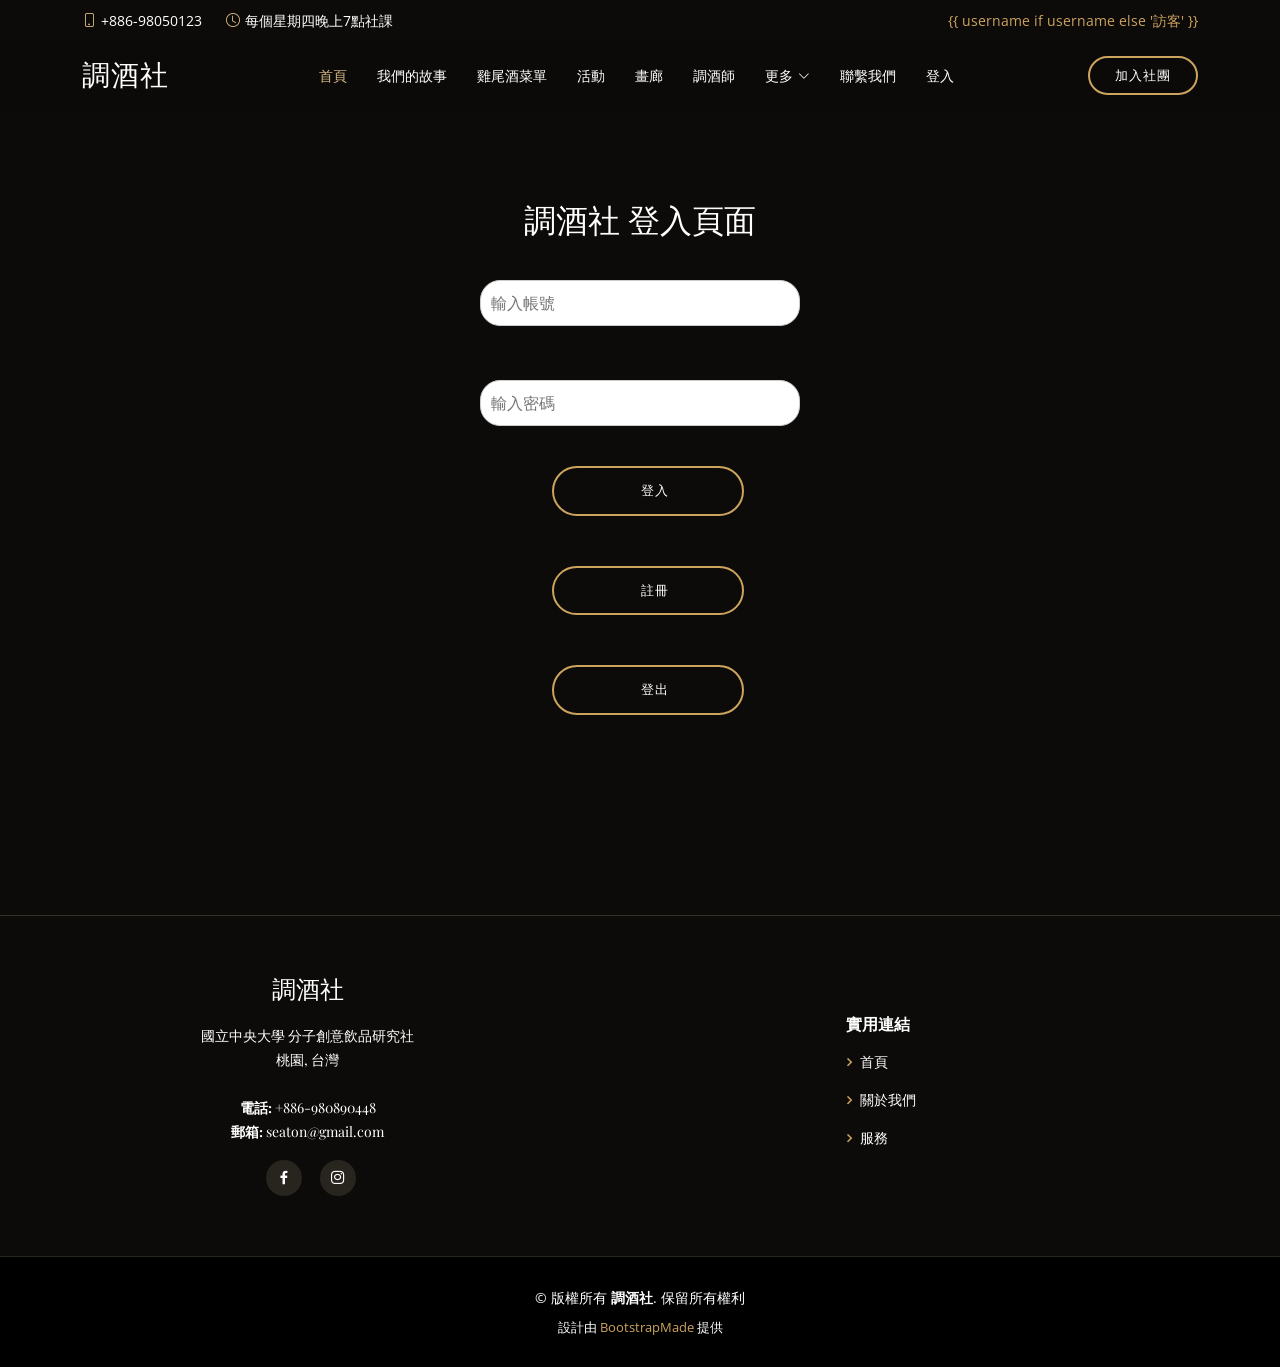
<file: templates/login.html>
<!DOCTYPE html>
<html lang="en">

<head>
  <meta charset="utf-8">
  <meta content="width=device-width, initial-scale=1.0" name="viewport">

  <title>登入 - 國立中央大學調酒社官方網站 Single Blog</title>
  <meta content="" name="description">
  <meta content="" name="keywords">

  <!-- Favicons -->
  <link href="/static/assets/img/favicon.png" rel="icon">
  <link href="/static/assets/img/apple-touch-icon.png" rel="apple-touch-icon">

  <!-- Google Fonts -->
  <link href="https://fonts.googleapis.com/css?family=Open+Sans:300,300i,400,400i,600,600i,700,700i|Playfair+Display:ital,wght@0,400;0,500;0,600;0,700;1,400;1,500;1,600;1,700|Poppins:300,300i,400,400i,500,500i,600,600i,700,700i" rel="stylesheet">

  <!-- Vendor CSS Files -->
  <link href="/static/assets/vendor/animate.css/animate.min.css" rel="stylesheet">
  <link href="/static/assets/vendor/aos/aos.css" rel="stylesheet">
  <link href="/static/assets/vendor/bootstrap/css/bootstrap.min.css" rel="stylesheet">
  <link href="/static/assets/vendor/bootstrap-icons/bootstrap-icons.css" rel="stylesheet">
  <link href="/static/assets/vendor/boxicons/css/boxicons.min.css" rel="stylesheet">
  <link href="/static/assets/vendor/glightbox/css/glightbox.min.css" rel="stylesheet">
  <link href="/static/assets/vendor/swiper/swiper-bundle.min.css" rel="stylesheet">

  <!-- Template Main CSS File -->
  <link href="/static/assets/css/style.css" rel="stylesheet">
  
  <style>
    body {
      display: flex;
      flex-direction: column;
      height: 100vh;
      justify-content: space-between; /* Ensures footer stays at the bottom */
    }

    .login-container {
      display: flex;
      flex-direction: column;
      align-items: center;
      margin-top: 150px; /* Adjusts the space above the login area */
    }

    input[type="text"], input[type="password"] {
      width: 20%; /* Half the original width */
      padding: 12px 20px;
      margin: 8px 0;
      display: block; /* Center the input */
      border: 1px solid #ccc;
      border-radius: 24px; /* Oval-shaped inputs */
      box-sizing: border-box;
    }

    button {
      width: 10%; /* Match the adjusted input width */
      background-color: #4CAF50;
      color: white;
      padding: 8px 10px;
      margin: 10px;
      border: none;
      border-radius: 12px;
      cursor: pointer;
    }

    button:hover {
      opacity: 0.8;
    }
  </style>

  <script>
    window.onload = function() {
        // 检查 URL 参数中是否包含 'error=true'
        const urlParams = new URLSearchParams(window.location.search);
        if (urlParams.get('error') === 'true') {
            alert('用戶名或密碼輸入錯誤，請重新輸入。');
        }
    }
    </script>
    
  <!-- =======================================================
  * Template Name: Restaurantly
  * Template URL: https://bootstrapmade.com/restaurantly-restaurant-template/
  * Updated: Mar 17 2024 with Bootstrap v5.3.3
  * Author: BootstrapMade.com
  * License: https://bootstrapmade.com/license/
  ======================================================== -->
</head>

<body>

  <!-- ======= Top Bar ======= -->
  <div id="topbar" class="d-flex align-items-center fixed-top">
    <div class="container d-flex justify-content-center justify-content-md-between">
      <div class="contact-info d-flex align-items-center">
        <i class="bi bi-phone d-flex align-items-center"><span>+886-98050123</span></i>
        <i class="bi bi-clock d-flex align-items-center ms-4"><span> 每個星期四晚上7點社課</span></i>
      </div>
      <div class="languages d-none d-md-flex align-items-center">
        <ul>
            <li>{{ username if username else '訪客' }}</li>
        </ul>
      </div>
    </div>
  </div>

  <!-- ======= Header ======= -->
  <header id="header" class="fixed-top d-flex align-items-center">
    <div class="container-fluid container-xl d-flex align-items-center justify-content-lg-between">
      <h1 class="logo me-auto me-lg-0"><a href="/">調酒社</a></h1>
      <!-- 如果您更喜歡使用圖像標誌，取消下面的註釋 -->
      <!-- <a href="index.html" class="logo me-auto me-lg-0"><img src="assets/img/cocktail-logo.png" alt="" class="img-fluid"></a>-->

      <nav id="navbar" class="navbar order-last order-lg-0">
        <ul>
          <li><a class="nav-link scrollto active" href="/#hero">首頁</a></li>
          <li><a class="nav-link scrollto" href="/#about">我們的故事</a></li>
          <li><a class="nav-link scrollto" href="/#menu">雞尾酒菜單</a></li>
          <li><a class="nav-link scrollto" href="/#events">活動</a></li>
          <li><a class="nav-link scrollto" href="/#gallery">畫廊</a></li>
          <li><a class="nav-link scrollto" href="/#chefs">調酒師</a></li>
          <li class="dropdown"><a href="#"><span>更多</span> <i class="bi bi-chevron-down"></i></a>
            <ul>
              <li><a href="/inner-page">Blog</a></li>
            </ul>
          </li>
          <li><a class="nav-link scrollto" href="/#contact">聯繫我們</a></li>
          <li><a class="nav-link scrollto" href="login">登入</a></li>
        </ul>
        <i class="bi bi-list mobile-nav-toggle"></i>
      </nav><!-- .navbar -->
      <a href="https://forms.gle/TzNgkzVcBvpqByXP9" class="book-a-table-btn scrollto">加入社團</a>
    </div>
  </header><!-- End Header -->

  <main id="main">

    <!-- ======= Blog Section ======= -->

    <!-- 登入畫面 -->
    <div class="login-container" style="padding-top: 50px; padding-bottom: 150px; text-align: center; display: flex; flex-direction: column; align-items: center;">
        <h2>調酒社 登入頁面</h2>
        <form action="/login" method="post" style="width: 50%; display: flex; flex-direction: column; align-items: center;">
            <div class="form-group" style="width: 50%; margin-bottom: 10px;">
                <label for="username"></label>
                <input type="text" id="username" name="username" placeholder="輸入帳號" required style="width: 100%; padding: 10px; margin: 10px 0; border-radius: 20px; border: 1px solid #ccc;">
            </div>
            <div class="form-group" style="width: 50%; margin-bottom: 10px;">
                <label for="password"></label>
                <input type="password" id="password" name="password" placeholder="輸入密碼" required style="width: 100%; padding: 10px; margin: 10px 0; border-radius: 20px; border: 1px solid #ccc;">
            </div>
            <div class="book-a-table-btn scrollto" style="width: 30%; display: flex; justify-content: center; margin-bottom: 50px; margin-top: 20px;">
                <button type="submit" class="book-a-table-btn scrollto" style="border: none; background: none; text-align: center; width: 100%; font-size: 100%; padding: 5px 10px;">登入</button>
            </div>
            <div class="book-a-table-btn scrollto" style="width: 30%; display: flex; justify-content: center;">
                <button type="button" onclick="location.href='/register';" class="book-a-table-btn scrollto" style="border: none; background: none; text-align: center; width: 100%; font-size: 100%; padding: 5px 10px;">註冊</button>
            </div>
            <div class="book-a-table-btn scrollto" style="width: 30%; display: flex; justify-content: center; margin-bottom: 50px; margin-top: 50px;">
              <a href="/logout" class="book-a-table-btn scrollto" style="border: none; background: none; text-align: center; display: block; width: 100%; font-size: 100%; padding: 5px 10px; cursor: pointer;">登出</a>
            </div>
        </form>
    </div>
    
  
  </main><!-- End #main -->

  <style>
    /* Add the CSS modifications here or link to an external stylesheet */
    .footer-info, .footer-links ul {
      text-align: center;
    }

    .footer-info, .footer-links {
      display: flex;
      flex-direction: column;
      justify-content: center;
      align-items: center;
    }

    .footer-links ul {
      list-style: none;
      padding: 0;
    }

    .footer-links ul li {
      padding: 5px 0;
    }

    .social-links a {
      margin: 0 10px;
    }
  </style>
    <!-- ======= Footer ======= -->
    <footer id="footer">
      <div class="footer-top">
        <div class="container">

          <div class="row">
            <div class="col-lg-5 col-md-6">
              <div class="footer-info">
                <h3>調酒社</h3>
                <p>
                  國立中央大學 分子創意飲品研究社<br>
                  桃園, 台灣<br><br>
                  <strong>電話:</strong> +886-980890448<br>
                  <strong>郵箱:</strong> seaton@gmail.com<br>
                </p>
                <div class="social-links mt-3">
                  <a href="https://www.facebook.com/profile.php?id=61552298159560" class="facebook"><i class="bx bxl-facebook"></i></a>
                  <a href="https://www.instagram.com/ncumibrs2024/" class="instagram"><i class="bx bxl-instagram"></i></a>
                </div>
              </div>
            </div>

            <div class="col-lg-7 col-md-6 footer-links">
              <h4>實用連結</h4>
                <ul>
                  <li><i class="bx bx-chevron-right"></i> <a href="index.html#">首頁</a></li>
                  <li><i class="bx bx-chevron-right"></i> <a href="index.html#about">關於我們</a></li>
                  <li><i class="bx bx-chevron-right"></i> <a href="index.html#menu">服務</a></li>
                </ul>
            </div>
            
          </div>
        </div>
      </div>

      <div class="container">
        <div class="copyright">
          &copy; 版權所有 <strong><span>調酒社</span></strong>. 保留所有權利
        </div>
        <div class="credits">
          <!-- 保留頁腳中的連結 -->
          <!-- 只有在購買了專業版後才可刪除連結 -->
          <!-- 授權信息: https://bootstrapmade.com/license/ -->
          <!-- 購買專業版包括工作的PHP/AJAX聯繫表單: https://bootstrapmade.com/restaurantly-restaurant-template/ -->
          設計由 <a href="https://bootstrapmade.com/">BootstrapMade</a> 提供
        </div>
      </div>
    </footer><!-- END Footer -->

  <div id="preloader"></div>
  <a href="#" class="back-to-top d-flex align-items-center justify-content-center"><i class="bi bi-arrow-up-short"></i></a>

  <!-- Vendor JS Files -->
  <script src="/static/assets/vendor/aos/aos.js"></script>
  <script src="/static/assets/vendor/bootstrap/js/bootstrap.bundle.min.js"></script>
  <script src="/static/assets/vendor/glightbox/js/glightbox.min.js"></script>
  <script src="/static/assets/vendor/isotope-layout/isotope.pkgd.min.js"></script>
  <script src="/static/assets/vendor/swiper/swiper-bundle.min.js"></script>
  <script src="/static/assets/vendor/php-email-form/validate.js"></script>

  <!-- Template Main JS File -->
  <script src="/static/assets/js/main.js"></script>

</body>

</html>
</file>
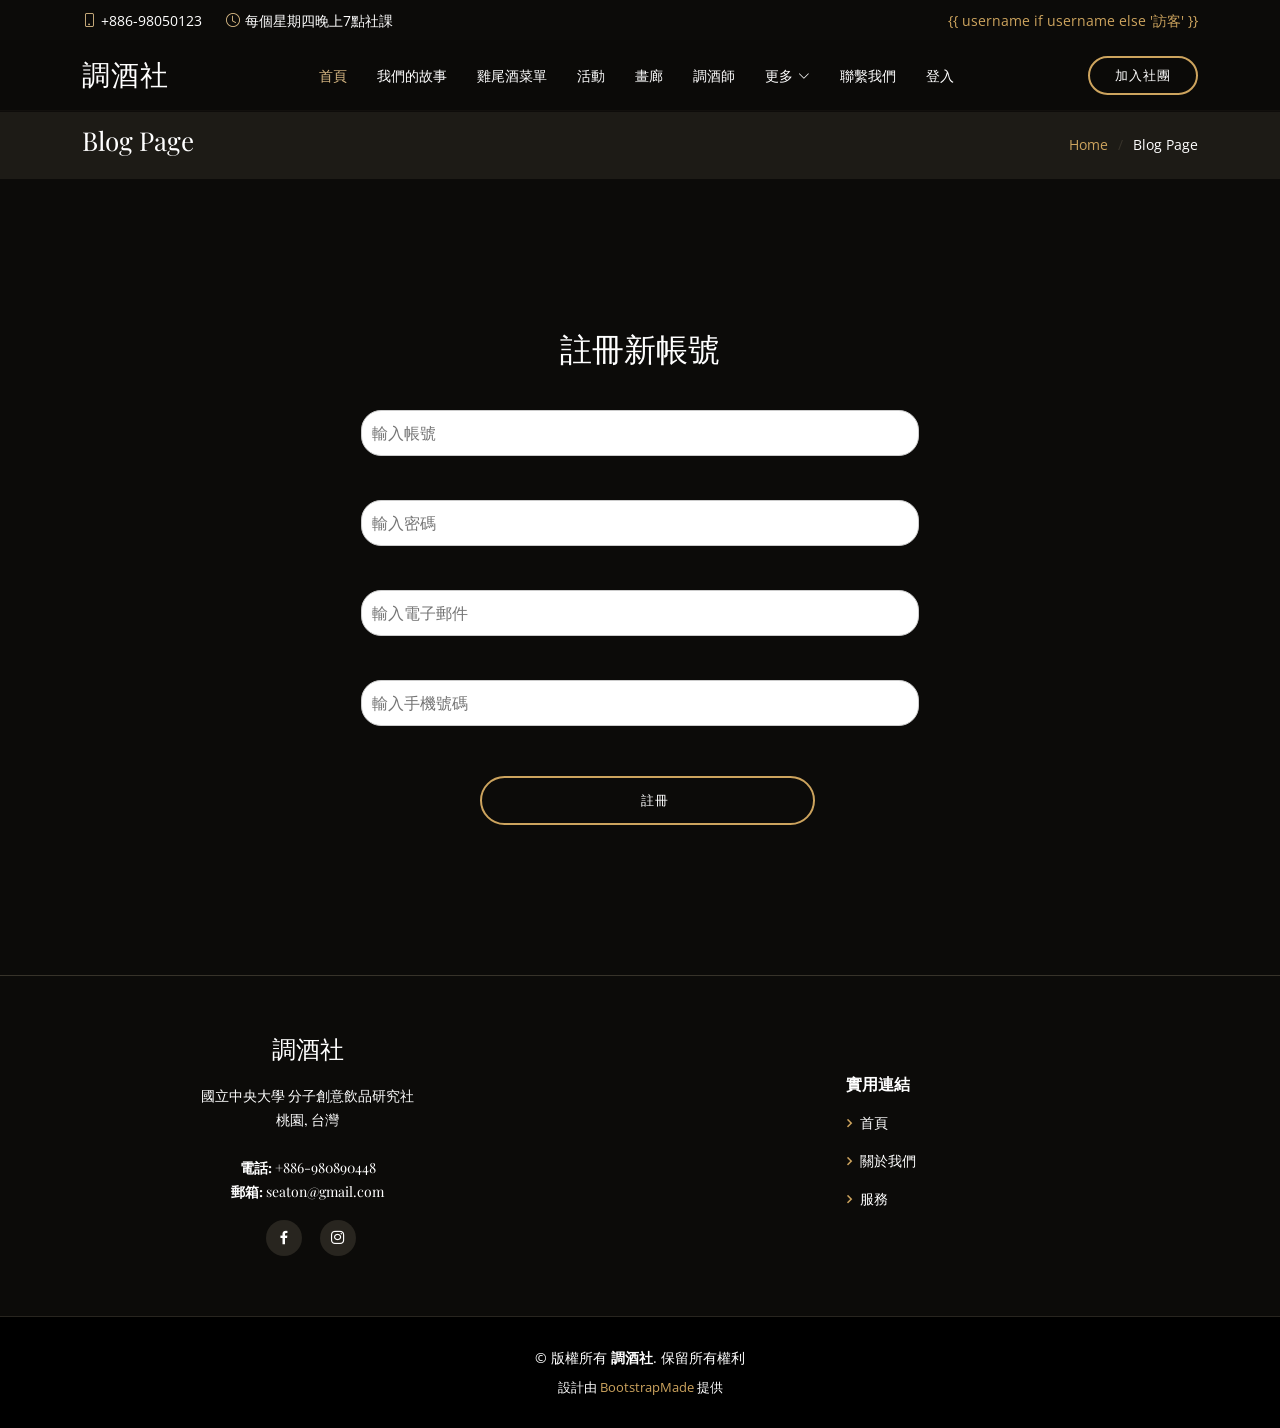
<file: templates/register.html>
<!DOCTYPE html>
<html lang="en">

<head>
  <meta charset="utf-8">
  <meta content="width=device-width, initial-scale=1.0" name="viewport">

  <title>國立中央大學調酒社官方網站 Single Blog</title>
  <meta content="" name="description">
  <meta content="" name="keywords">

  <!-- Google Fonts -->
  <link href="https://fonts.googleapis.com/css?family=Open+Sans:300,300i,400,400i,600,600i,700,700i|Playfair+Display:ital,wght@0,400;0,500;0,600;0,700;1,400;1,500;1,600;1,700|Poppins:300,300i,400,400i,500,500i,600,600i,700,700i" rel="stylesheet">

  <!-- Favicons -->
  <link href="/static/assets/img/favicon.png" rel="icon">
  <link href="/static/assets/img/apple-touch-icon.png" rel="apple-touch-icon">

  <!-- Vendor CSS Files -->
  <link href="/static/assets/vendor/animate.css/animate.min.css" rel="stylesheet">
  <link href="/static/assets/vendor/aos/aos.css" rel="stylesheet">
  <link href="/static/assets/vendor/bootstrap/css/bootstrap.min.css" rel="stylesheet">
  <link href="/static/assets/vendor/bootstrap-icons/bootstrap-icons.css" rel="stylesheet">
  <link href="/static/assets/vendor/boxicons/css/boxicons.min.css" rel="stylesheet">
  <link href="/static/assets/vendor/glightbox/css/glightbox.min.css" rel="stylesheet">
  <link href="/static/assets/vendor/swiper/swiper-bundle.min.css" rel="stylesheet">

  <!-- Template Main CSS File -->
  <link href="/static/assets/css/style.css" rel="stylesheet">

  <!-- =======================================================
  * Template Name: Restaurantly
  * Template URL: https://bootstrapmade.com/restaurantly-restaurant-template/
  * Updated: Mar 17 2024 with Bootstrap v5.3.3
  * Author: BootstrapMade.com
  * License: https://bootstrapmade.com/license/
  ======================================================== -->
</head>

<body>

  <!-- ======= Top Bar ======= -->
  <div id="topbar" class="d-flex align-items-center fixed-top">
    <div class="container d-flex justify-content-center justify-content-md-between">
      <div class="contact-info d-flex align-items-center">
        <i class="bi bi-phone d-flex align-items-center"><span>+886-98050123</span></i>
        <i class="bi bi-clock d-flex align-items-center ms-4"><span> 每個星期四晚上7點社課</span></i>
      </div>
      <div class="languages d-none d-md-flex align-items-center">
        <ul>
            <li>{{ username if username else '訪客' }}</li>
        </ul>
      </div>
    </div>
  </div>

  <!-- ======= Header ======= -->
  <header id="header" class="fixed-top d-flex align-items-center">
    <div class="container-fluid container-xl d-flex align-items-center justify-content-lg-between">
      <h1 class="logo me-auto me-lg-0"><a href="/">調酒社</a></h1>
      <!-- 如果您更喜歡使用圖像標誌，取消下面的註釋 -->
      <!-- <a href="index.html" class="logo me-auto me-lg-0"><img src="assets/img/cocktail-logo.png" alt="" class="img-fluid"></a>-->

      <nav id="navbar" class="navbar order-last order-lg-0">
        <ul>
          <li><a class="nav-link scrollto active" href="#hero">首頁</a></li>
          <li><a class="nav-link scrollto" href="#about">我們的故事</a></li>
          <li><a class="nav-link scrollto" href="#menu">雞尾酒菜單</a></li>
          <li><a class="nav-link scrollto" href="#events">活動</a></li>
          <li><a class="nav-link scrollto" href="#gallery">畫廊</a></li>
          <li><a class="nav-link scrollto" href="#chefs">調酒師</a></li>
          <li class="dropdown"><a href="#"><span>更多</span> <i class="bi bi-chevron-down"></i></a>
            <ul>
              <li><a href="/inner-page">Blog</a></li>
            </ul>
          </li>
          <li><a class="nav-link scrollto" href="#contact">聯繫我們</a></li>
          <li><a class="nav-link scrollto" href="login">登入</a></li>
        </ul>
        <i class="bi bi-list mobile-nav-toggle"></i>
      </nav><!-- .navbar -->
      <a href="https://forms.gle/TzNgkzVcBvpqByXP9" class="book-a-table-btn scrollto">加入社團</a>
    </div>
  </header><!-- End Header -->

  <main id="main">

    <!-- ======= Blog Section ======= -->
    <section class="breadcrumbs">
      <div class="container">

        <div class="d-flex justify-content-between align-items-center">
          <h2>Blog Page</h2>
          <ol>
            <li><a href="index.html">Home</a></li>
            <li>Blog Page</li>
          </ol>
        </div>

      </div>
    </section>
    <div class="container" style="padding-top: 150px; padding-bottom: 150px; text-align: center; display: flex; flex-direction: column; align-items: center;">
        <h2>註冊新帳號</h2>
        <form action="/register" method="post" style="width: 100%; display: flex; flex-direction: column; align-items: center;">
          <div class="form-group" style="width: 50%;">
            <label for="username"></label>
            <input type="text" id="username" name="username" placeholder="輸入帳號" required style="width: 100%; padding: 10px; margin: 10px 0; border-radius: 20px; border: 1px solid #ccc;">
          </div>
          <div class="form-group" style="width: 50%;">
            <label for="password"></label>
            <input type="password" id="password" name="password" placeholder="輸入密碼" required style="width: 100%; padding: 10px; margin: 10px 0; border-radius: 20px; border: 1px solid #ccc;">
          </div>
          <div class="form-group" style="width: 50%;">
            <label for="email"></label>
            <input type="email" id="email" name="email" placeholder="輸入電子郵件" required style="width: 100%; padding: 10px; margin: 10px 0; border-radius: 20px; border: 1px solid #ccc;">
          </div>
          <div class="form-group" style="width: 50%; margin-bottom: 40px;">
            <label for="phone"></label>
            <input type="tel" id="phone" name="phone" placeholder="輸入手機號碼" required style="width: 100%; padding: 10px; margin: 10px 0; border-radius: 20px; border: 1px solid #ccc;">
          </div>
          <div class="book-a-table-btn scrollto" style="width: 30%; display: flex; justify-content: center;">
            <button type="submit" class="book-a-table-btn scrollto" style="border: none; background: none; text-align: center; width: 100%; font-size: 100%; padding: 5px 10px;">註冊</button>
          </div>
        </form>
    </div>

    

  
  </main><!-- End #main -->

  <style>
    /* Add the CSS modifications here or link to an external stylesheet */
    .footer-info, .footer-links ul {
      text-align: center;
    }

    .footer-info, .footer-links {
      display: flex;
      flex-direction: column;
      justify-content: center;
      align-items: center;
    }

    .footer-links ul {
      list-style: none;
      padding: 0;
    }

    .footer-links ul li {
      padding: 5px 0;
    }

    .social-links a {
      margin: 0 10px;
    }
  </style>
    <!-- ======= Footer ======= -->
    <footer id="footer">
      <div class="footer-top">
        <div class="container">

          <div class="row">
            <div class="col-lg-5 col-md-6">
              <div class="footer-info">
                <h3>調酒社</h3>
                <p>
                  國立中央大學 分子創意飲品研究社<br>
                  桃園, 台灣<br><br>
                  <strong>電話:</strong> +886-980890448<br>
                  <strong>郵箱:</strong> seaton@gmail.com<br>
                </p>
                <div class="social-links mt-3">
                  <a href="https://www.facebook.com/profile.php?id=61552298159560" class="facebook"><i class="bx bxl-facebook"></i></a>
                  <a href="https://www.instagram.com/ncumibrs2024/" class="instagram"><i class="bx bxl-instagram"></i></a>
                </div>
              </div>
            </div>

            <div class="col-lg-7 col-md-6 footer-links">
              <h4>實用連結</h4>
                <ul>
                  <li><i class="bx bx-chevron-right"></i> <a href="index.html#">首頁</a></li>
                  <li><i class="bx bx-chevron-right"></i> <a href="index.html#about">關於我們</a></li>
                  <li><i class="bx bx-chevron-right"></i> <a href="index.html#menu">服務</a></li>
                </ul>
            </div>
            
          </div>
        </div>
      </div>

      <div class="container">
        <div class="copyright">
          &copy; 版權所有 <strong><span>調酒社</span></strong>. 保留所有權利
        </div>
        <div class="credits">
          <!-- 保留頁腳中的連結 -->
          <!-- 只有在購買了專業版後才可刪除連結 -->
          <!-- 授權信息: https://bootstrapmade.com/license/ -->
          <!-- 購買專業版包括工作的PHP/AJAX聯繫表單: https://bootstrapmade.com/restaurantly-restaurant-template/ -->
          設計由 <a href="https://bootstrapmade.com/">BootstrapMade</a> 提供
        </div>
      </div>
    </footer><!-- END Footer -->

  <div id="preloader"></div>
  <a href="#" class="back-to-top d-flex align-items-center justify-content-center"><i class="bi bi-arrow-up-short"></i></a>

  <!-- Vendor JS Files -->
  <script src="/static/assets/vendor/aos/aos.js"></script>
  <script src="/static/assets/vendor/bootstrap/js/bootstrap.bundle.min.js"></script>
  <script src="/static/assets/vendor/glightbox/js/glightbox.min.js"></script>
  <script src="/static/assets/vendor/isotope-layout/isotope.pkgd.min.js"></script>
  <script src="/static/assets/vendor/swiper/swiper-bundle.min.js"></script>
  <script src="/static/assets/vendor/php-email-form/validate.js"></script>

  <!-- Template Main JS File -->
  <script src="/static/assets/js/main.js"></script>

</body>

</html>
</file>
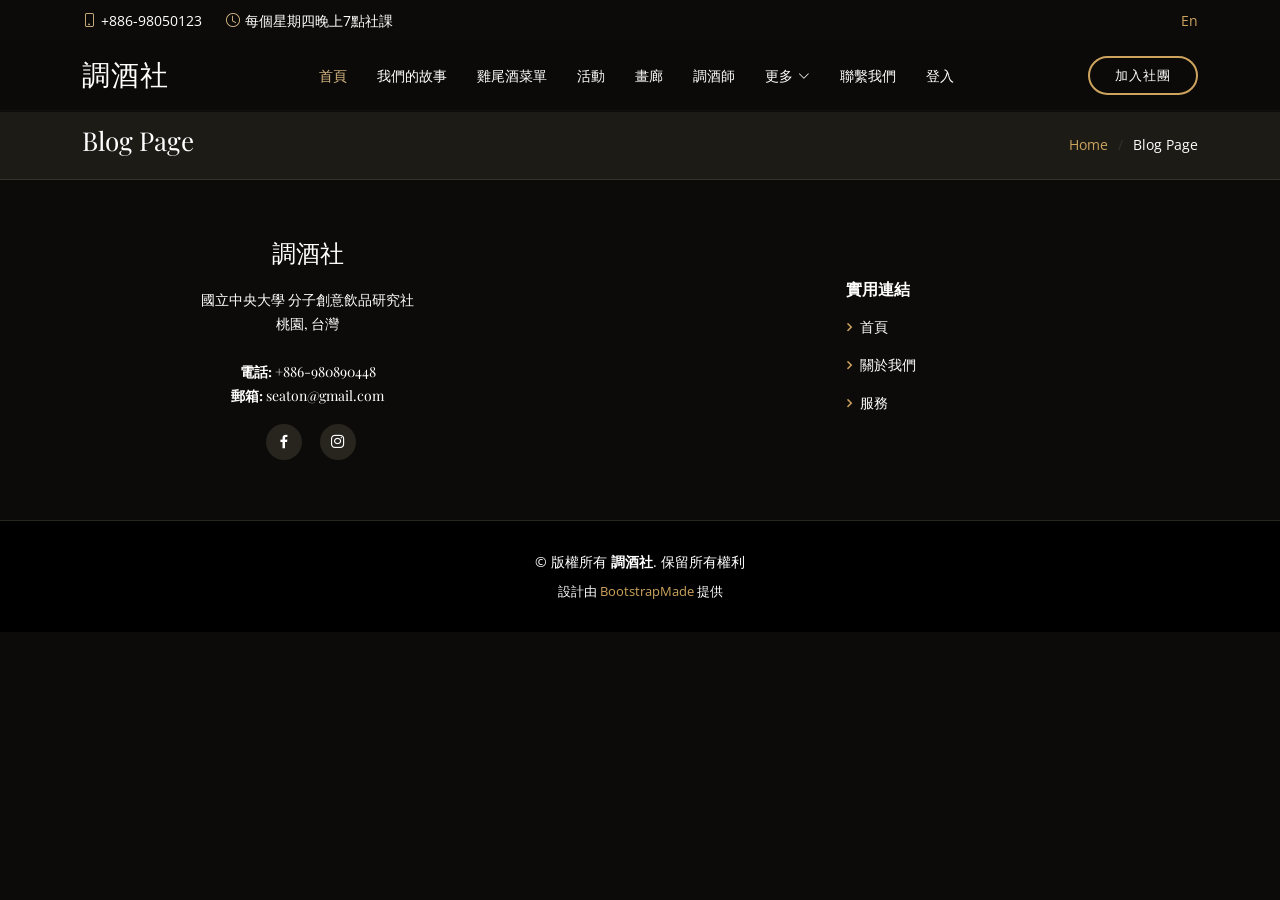
<file: templates/template.html>
<!DOCTYPE html>
<html lang="en">

<head>
  <meta charset="utf-8">
  <meta content="width=device-width, initial-scale=1.0" name="viewport">

  <title>國立中央大學調酒社官方網站 Single Blog</title>
  <meta content="" name="description">
  <meta content="" name="keywords">

  <!-- Favicons -->
  <link href="/static/assets/img/favicon.png" rel="icon">
  <link href="/static/assets/img/apple-touch-icon.png" rel="apple-touch-icon">

  <!-- Google Fonts -->
  <link href="https://fonts.googleapis.com/css?family=Open+Sans:300,300i,400,400i,600,600i,700,700i|Playfair+Display:ital,wght@0,400;0,500;0,600;0,700;1,400;1,500;1,600;1,700|Poppins:300,300i,400,400i,500,500i,600,600i,700,700i" rel="stylesheet">

  <!-- Vendor CSS Files -->
  <link href="/static/assets/vendor/animate.css/animate.min.css" rel="stylesheet">
  <link href="/static/assets/vendor/aos/aos.css" rel="stylesheet">
  <link href="/static/assets/vendor/bootstrap/css/bootstrap.min.css" rel="stylesheet">
  <link href="/static/assets/vendor/bootstrap-icons/bootstrap-icons.css" rel="stylesheet">
  <link href="/static/assets/vendor/boxicons/css/boxicons.min.css" rel="stylesheet">
  <link href="/static/assets/vendor/glightbox/css/glightbox.min.css" rel="stylesheet">
  <link href="/static/assets/vendor/swiper/swiper-bundle.min.css" rel="stylesheet">

  <!-- Template Main CSS File -->
  <link href="/static/assets/css/style.css" rel="stylesheet">

  <!-- =======================================================
  * Template Name: Restaurantly
  * Template URL: https://bootstrapmade.com/restaurantly-restaurant-template/
  * Updated: Mar 17 2024 with Bootstrap v5.3.3
  * Author: BootstrapMade.com
  * License: https://bootstrapmade.com/license/
  ======================================================== -->
</head>

<body>

  <!-- ======= Top Bar ======= -->
  <div id="topbar" class="d-flex align-items-center fixed-top">
    <div class="container d-flex justify-content-center justify-content-md-between">
      <div class="contact-info d-flex align-items-center">
        <i class="bi bi-phone d-flex align-items-center"><span>+886-98050123</span></i>
        <i class="bi bi-clock d-flex align-items-center ms-4"><span> 每個星期四晚上7點社課</span></i>
      </div>
      <div class="languages d-none d-md-flex align-items-center">
        <ul>
          <li>En</li>
        </ul>
      </div>
    </div>
  </div>

  <!-- ======= Header ======= -->
  <header id="header" class="fixed-top d-flex align-items-center">
    <div class="container-fluid container-xl d-flex align-items-center justify-content-lg-between">
      <h1 class="logo me-auto me-lg-0"><a href="/">調酒社</a></h1>
      <!-- 如果您更喜歡使用圖像標誌，取消下面的註釋 -->
      <!-- <a href="index.html" class="logo me-auto me-lg-0"><img src="assets/img/cocktail-logo.png" alt="" class="img-fluid"></a>-->

      <nav id="navbar" class="navbar order-last order-lg-0">
        <ul>
          <li><a class="nav-link scrollto active" href="#hero">首頁</a></li>
          <li><a class="nav-link scrollto" href="#about">我們的故事</a></li>
          <li><a class="nav-link scrollto" href="#menu">雞尾酒菜單</a></li>
          <li><a class="nav-link scrollto" href="#events">活動</a></li>
          <li><a class="nav-link scrollto" href="#gallery">畫廊</a></li>
          <li><a class="nav-link scrollto" href="#chefs">調酒師</a></li>
          <li class="dropdown"><a href="#"><span>更多</span> <i class="bi bi-chevron-down"></i></a>
            <ul>
              <li><a href="inner-page.html">Blog</a></li>
            </ul>
          </li>
          <li><a class="nav-link scrollto" href="index.html#contact">聯繫我們</a></li>
          <li><a class="nav-link scrollto" href="login">登入</a></li>
        </ul>
        <i class="bi bi-list mobile-nav-toggle"></i>
      </nav><!-- .navbar -->
      <a href="https://forms.gle/TzNgkzVcBvpqByXP9" class="book-a-table-btn scrollto">加入社團</a>
    </div>
  </header><!-- End Header -->

  <main id="main">

    <!-- ======= Blog Section ======= -->
    <section class="breadcrumbs">
      <div class="container">

        <div class="d-flex justify-content-between align-items-center">
          <h2>Blog Page</h2>
          <ol>
            <li><a href="index">Home</a></li>
            <li>Blog Page</li>
          </ol>
        </div>

      </div>
    </section>

    

  
  </main><!-- End #main -->

  <style>
    /* Add the CSS modifications here or link to an external stylesheet */
    .footer-info, .footer-links ul {
      text-align: center;
    }

    .footer-info, .footer-links {
      display: flex;
      flex-direction: column;
      justify-content: center;
      align-items: center;
    }

    .footer-links ul {
      list-style: none;
      padding: 0;
    }

    .footer-links ul li {
      padding: 5px 0;
    }

    .social-links a {
      margin: 0 10px;
    }
  </style>
    <!-- ======= Footer ======= -->
    <footer id="footer">
      <div class="footer-top">
        <div class="container">

          <div class="row">
            <div class="col-lg-5 col-md-6">
              <div class="footer-info">
                <h3>調酒社</h3>
                <p>
                  國立中央大學 分子創意飲品研究社<br>
                  桃園, 台灣<br><br>
                  <strong>電話:</strong> +886-980890448<br>
                  <strong>郵箱:</strong> seaton@gmail.com<br>
                </p>
                <div class="social-links mt-3">
                  <a href="https://www.facebook.com/profile.php?id=61552298159560" class="facebook"><i class="bx bxl-facebook"></i></a>
                  <a href="https://www.instagram.com/ncumibrs2024/" class="instagram"><i class="bx bxl-instagram"></i></a>
                </div>
              </div>
            </div>

            <div class="col-lg-7 col-md-6 footer-links">
              <h4>實用連結</h4>
                <ul>
                  <li><i class="bx bx-chevron-right"></i> <a href="index#">首頁</a></li>
                  <li><i class="bx bx-chevron-right"></i> <a href="index#about">關於我們</a></li>
                  <li><i class="bx bx-chevron-right"></i> <a href="index#menu">服務</a></li>
                </ul>
            </div>
            
          </div>
        </div>
      </div>

      <div class="container">
        <div class="copyright">
          &copy; 版權所有 <strong><span>調酒社</span></strong>. 保留所有權利
        </div>
        <div class="credits">
          <!-- 保留頁腳中的連結 -->
          <!-- 只有在購買了專業版後才可刪除連結 -->
          <!-- 授權信息: https://bootstrapmade.com/license/ -->
          <!-- 購買專業版包括工作的PHP/AJAX聯繫表單: https://bootstrapmade.com/restaurantly-restaurant-template/ -->
          設計由 <a href="https://bootstrapmade.com/">BootstrapMade</a> 提供
        </div>
      </div>
    </footer><!-- END Footer -->

  <div id="preloader"></div>
  <a href="#" class="back-to-top d-flex align-items-center justify-content-center"><i class="bi bi-arrow-up-short"></i></a>

  <!-- Vendor JS Files -->
  <script src="/static/assets/vendor/aos/aos.js"></script>
  <script src="/static/assets/vendor/bootstrap/js/bootstrap.bundle.min.js"></script>
  <script src="/static/assets/vendor/glightbox/js/glightbox.min.js"></script>
  <script src="/static/assets/vendor/isotope-layout/isotope.pkgd.min.js"></script>
  <script src="/static/assets/vendor/swiper/swiper-bundle.min.js"></script>
  <script src="/static/assets/vendor/php-email-form/validate.js"></script>

  <!-- Template Main JS File -->
  <script src="/static/assets/js/main.js"></script>

</body>

</html>
</file>
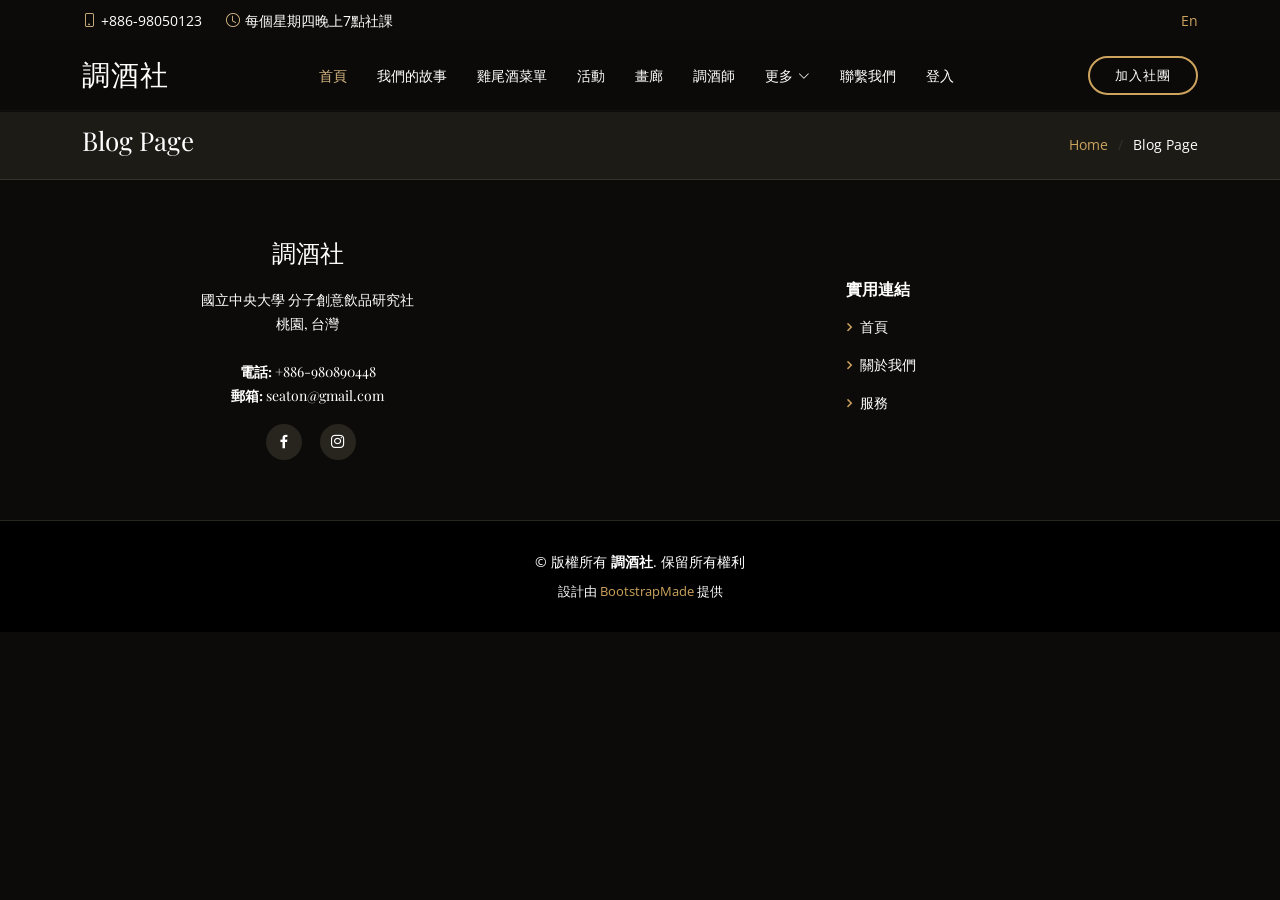
<file: templates/test.html>
<!DOCTYPE html>
<html lang="en">

<head>
  <meta charset="utf-8">
  <meta content="width=device-width, initial-scale=1.0" name="viewport">

  <title>國立中央大學調酒社官方網站 Single Blog</title>
  <meta content="" name="description">
  <meta content="" name="keywords">

  <!-- Favicons -->
  <link href="/static/assets/img/favicon.png" rel="icon">
  <link href="/static/assets/img/apple-touch-icon.png" rel="apple-touch-icon">

  <!-- Google Fonts -->
  <link href="https://fonts.googleapis.com/css?family=Open+Sans:300,300i,400,400i,600,600i,700,700i|Playfair+Display:ital,wght@0,400;0,500;0,600;0,700;1,400;1,500;1,600;1,700|Poppins:300,300i,400,400i,500,500i,600,600i,700,700i" rel="stylesheet">

  <!-- Vendor CSS Files -->
  <link href="/static/assets/vendor/animate.css/animate.min.css" rel="stylesheet">
  <link href="/static/assets/vendor/aos/aos.css" rel="stylesheet">
  <link href="/static/assets/vendor/bootstrap/css/bootstrap.min.css" rel="stylesheet">
  <link href="/static/assets/vendor/bootstrap-icons/bootstrap-icons.css" rel="stylesheet">
  <link href="/static/assets/vendor/boxicons/css/boxicons.min.css" rel="stylesheet">
  <link href="/static/assets/vendor/glightbox/css/glightbox.min.css" rel="stylesheet">
  <link href="/static/assets/vendor/swiper/swiper-bundle.min.css" rel="stylesheet">

  <!-- Template Main CSS File -->
  <link href="/static/assets/css/style.css" rel="stylesheet">

  <!-- =======================================================
  * Template Name: Restaurantly
  * Template URL: https://bootstrapmade.com/restaurantly-restaurant-template/
  * Updated: Mar 17 2024 with Bootstrap v5.3.3
  * Author: BootstrapMade.com
  * License: https://bootstrapmade.com/license/
  ======================================================== -->
</head>

<body>

  <!-- ======= Top Bar ======= -->
  <div id="topbar" class="d-flex align-items-center fixed-top">
    <div class="container d-flex justify-content-center justify-content-md-between">
      <div class="contact-info d-flex align-items-center">
        <i class="bi bi-phone d-flex align-items-center"><span>+886-98050123</span></i>
        <i class="bi bi-clock d-flex align-items-center ms-4"><span> 每個星期四晚上7點社課</span></i>
      </div>
      <div class="languages d-none d-md-flex align-items-center">
        <ul>
          <li>En</li>
        </ul>
      </div>
    </div>
  </div>

  <!-- ======= Header ======= -->
  <header id="header" class="fixed-top d-flex align-items-center">
    <div class="container-fluid container-xl d-flex align-items-center justify-content-lg-between">
      <h1 class="logo me-auto me-lg-0"><a href="index.html">調酒社</a></h1>
      <!-- 如果您更喜歡使用圖像標誌，取消下面的註釋 -->
      <!-- <a href="index.html" class="logo me-auto me-lg-0"><img src="assets/img/cocktail-logo.png" alt="" class="img-fluid"></a>-->

      <nav id="navbar" class="navbar order-last order-lg-0">
        <ul>
          <li><a class="nav-link scrollto active" href="#hero">首頁</a></li>
          <li><a class="nav-link scrollto" href="#about">我們的故事</a></li>
          <li><a class="nav-link scrollto" href="#menu">雞尾酒菜單</a></li>
          <li><a class="nav-link scrollto" href="#events">活動</a></li>
          <li><a class="nav-link scrollto" href="#gallery">畫廊</a></li>
          <li><a class="nav-link scrollto" href="#chefs">調酒師</a></li>
          <li class="dropdown"><a href="#"><span>更多</span> <i class="bi bi-chevron-down"></i></a>
            <ul>
              <li><a href="inner-page.html">Blog</a></li>
            </ul>
          </li>
          <li><a class="nav-link scrollto" href="index.html#contact">聯繫我們</a></li>
          <li><a class="nav-link scrollto" href="login.html">登入</a></li>
        </ul>
        <i class="bi bi-list mobile-nav-toggle"></i>
      </nav><!-- .navbar -->
      <a href="https://forms.gle/TzNgkzVcBvpqByXP9" class="book-a-table-btn scrollto">加入社團</a>
    </div>
  </header><!-- End Header -->

  <main id="main">

    <!-- ======= Blog Section ======= -->
    <section class="breadcrumbs">
      <div class="container">

        <div class="d-flex justify-content-between align-items-center">
          <h2>Blog Page</h2>
          <ol>
            <li><a href="index.html">Home</a></li>
            <li>Blog Page</li>
          </ol>
        </div>

      </div>
    </section>

    

  
  </main><!-- End #main -->

  <style>
    /* Add the CSS modifications here or link to an external stylesheet */
    .footer-info, .footer-links ul {
      text-align: center;
    }

    .footer-info, .footer-links {
      display: flex;
      flex-direction: column;
      justify-content: center;
      align-items: center;
    }

    .footer-links ul {
      list-style: none;
      padding: 0;
    }

    .footer-links ul li {
      padding: 5px 0;
    }

    .social-links a {
      margin: 0 10px;
    }
  </style>
    <!-- ======= Footer ======= -->
    <footer id="footer">
      <div class="footer-top">
        <div class="container">

          <div class="row">
            <div class="col-lg-5 col-md-6">
              <div class="footer-info">
                <h3>調酒社</h3>
                <p>
                  國立中央大學 分子創意飲品研究社<br>
                  桃園, 台灣<br><br>
                  <strong>電話:</strong> +886-980890448<br>
                  <strong>郵箱:</strong> seaton@gmail.com<br>
                </p>
                <div class="social-links mt-3">
                  <a href="https://www.facebook.com/profile.php?id=61552298159560" class="facebook"><i class="bx bxl-facebook"></i></a>
                  <a href="https://www.instagram.com/ncumibrs2024/" class="instagram"><i class="bx bxl-instagram"></i></a>
                </div>
              </div>
            </div>

            <div class="col-lg-7 col-md-6 footer-links">
              <h4>實用連結</h4>
                <ul>
                  <li><i class="bx bx-chevron-right"></i> <a href="index.html#">首頁</a></li>
                  <li><i class="bx bx-chevron-right"></i> <a href="index.html#about">關於我們</a></li>
                  <li><i class="bx bx-chevron-right"></i> <a href="index.html#menu">服務</a></li>
                </ul>
            </div>
            
          </div>
        </div>
      </div>

      <div class="container">
        <div class="copyright">
          &copy; 版權所有 <strong><span>調酒社</span></strong>. 保留所有權利
        </div>
        <div class="credits">
          <!-- 保留頁腳中的連結 -->
          <!-- 只有在購買了專業版後才可刪除連結 -->
          <!-- 授權信息: https://bootstrapmade.com/license/ -->
          <!-- 購買專業版包括工作的PHP/AJAX聯繫表單: https://bootstrapmade.com/restaurantly-restaurant-template/ -->
          設計由 <a href="https://bootstrapmade.com/">BootstrapMade</a> 提供
        </div>
      </div>
    </footer><!-- END Footer -->

  <div id="preloader"></div>
  <a href="#" class="back-to-top d-flex align-items-center justify-content-center"><i class="bi bi-arrow-up-short"></i></a>

  <!-- Vendor JS Files -->
  <script src="/static/assets/vendor/aos/aos.js"></script>
  <script src="/static/assets/vendor/bootstrap/js/bootstrap.bundle.min.js"></script>
  <script src="/static/assets/vendor/glightbox/js/glightbox.min.js"></script>
  <script src="/static/assets/vendor/isotope-layout/isotope.pkgd.min.js"></script>
  <script src="/static/assets/vendor/swiper/swiper-bundle.min.js"></script>
  <script src="/static/assets/vendor/php-email-form/validate.js"></script>

  <!-- Template Main JS File -->
  <script src="/static/assets/js/main.js"></script>

</body>

</html>
</file>
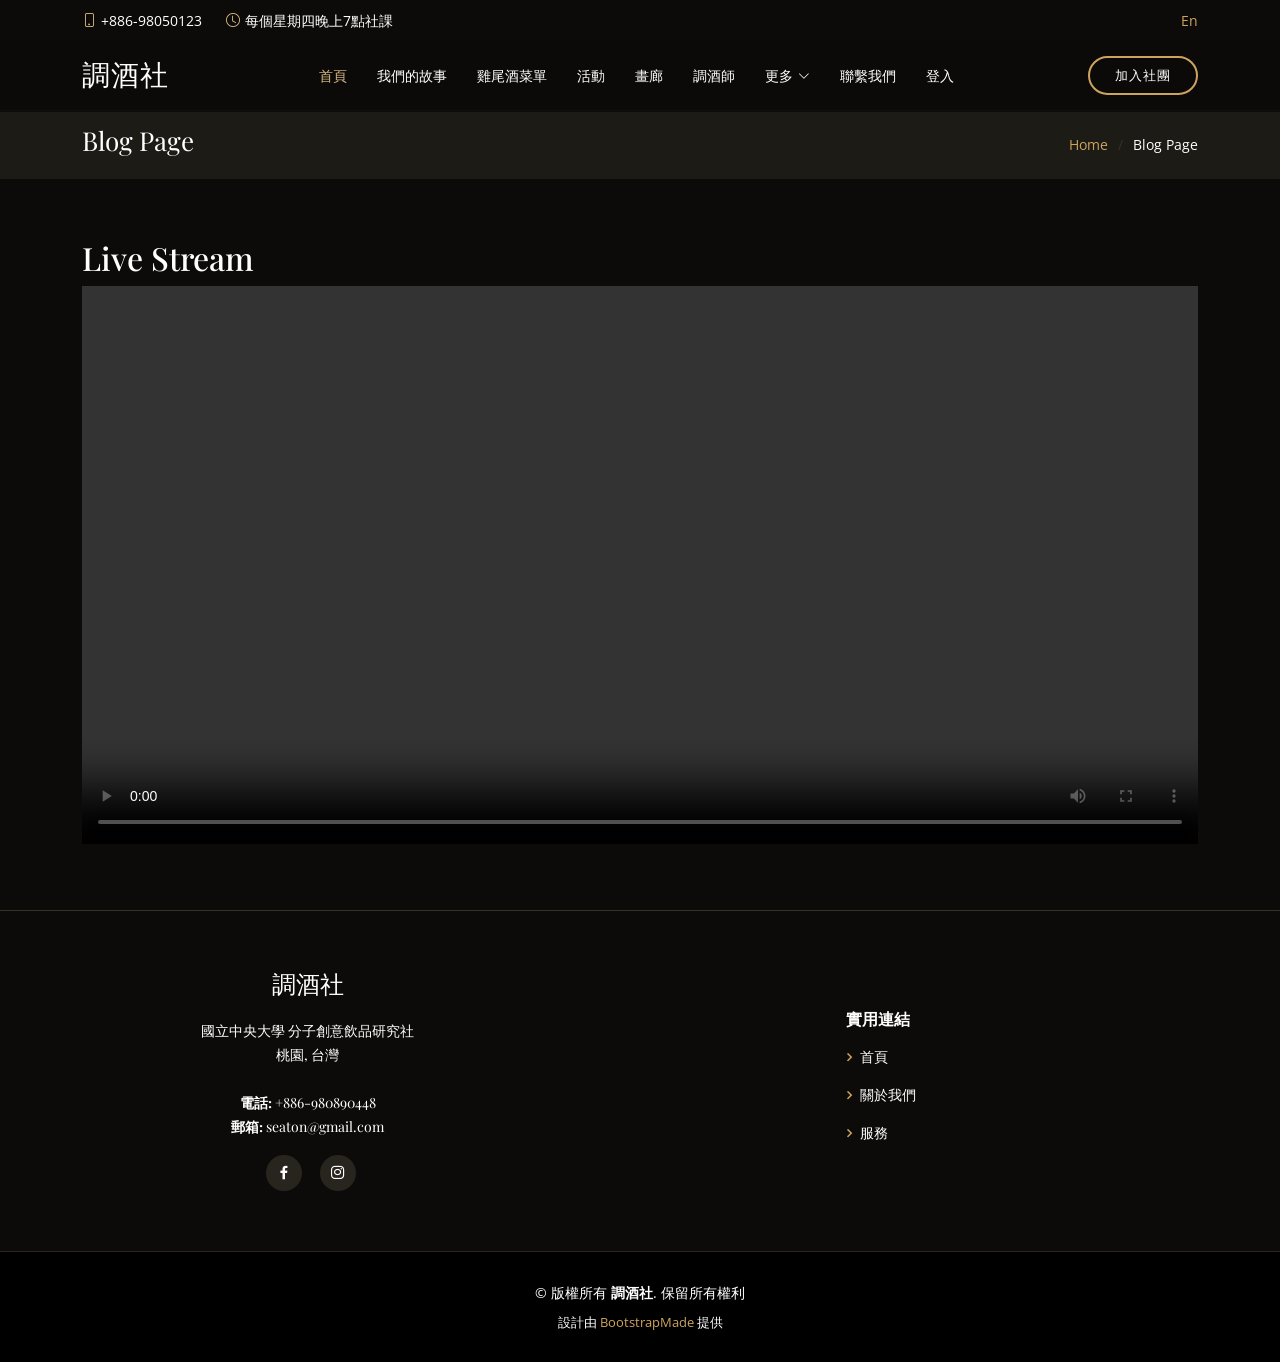
<file: templates/video.html>
<!DOCTYPE html>
<html lang="en">

<head>
  <meta charset="utf-8">
  <meta content="width=device-width, initial-scale=1.0" name="viewport">

  <title>國立中央大學調酒社官方網站 Single Blog</title>
  <meta content="" name="description">
  <meta content="" name="keywords">

  <!-- Favicons -->
  <link href="/static/assets/img/favicon.png" rel="icon">
  <link href="/static/assets/img/apple-touch-icon.png" rel="apple-touch-icon">

  <!-- Google Fonts -->
  <link href="https://fonts.googleapis.com/css?family=Open+Sans:300,300i,400,400i,600,600i,700,700i|Playfair+Display:ital,wght@0,400;0,500;0,600;0,700;1,400;1,500;1,600;1,700|Poppins:300,300i,400,400i,500,500i,600,600i,700,700i" rel="stylesheet">

  <!-- Vendor CSS Files -->
  <link href="/static/assets/vendor/animate.css/animate.min.css" rel="stylesheet">
  <link href="/static/assets/vendor/aos/aos.css" rel="stylesheet">
  <link href="/static/assets/vendor/bootstrap/css/bootstrap.min.css" rel="stylesheet">
  <link href="/static/assets/vendor/bootstrap-icons/bootstrap-icons.css" rel="stylesheet">
  <link href="/static/assets/vendor/boxicons/css/boxicons.min.css" rel="stylesheet">
  <link href="/static/assets/vendor/glightbox/css/glightbox.min.css" rel="stylesheet">
  <link href="/static/assets/vendor/swiper/swiper-bundle.min.css" rel="stylesheet">

  <!-- Template Main CSS File -->
  <link href="/static/assets/css/style.css" rel="stylesheet">

  <!-- =======================================================
  * Template Name: Restaurantly
  * Template URL: https://bootstrapmade.com/restaurantly-restaurant-template/
  * Updated: Mar 17 2024 with Bootstrap v5.3.3
  * Author: BootstrapMade.com
  * License: https://bootstrapmade.com/license/
  ======================================================== -->
</head>

<body>

  <!-- ======= Top Bar ======= -->
  <div id="topbar" class="d-flex align-items-center fixed-top">
    <div class="container d-flex justify-content-center justify-content-md-between">
      <div class="contact-info d-flex align-items-center">
        <i class="bi bi-phone d-flex align-items-center"><span>+886-98050123</span></i>
        <i class="bi bi-clock d-flex align-items-center ms-4"><span> 每個星期四晚上7點社課</span></i>
      </div>
      <div class="languages d-none d-md-flex align-items-center">
        <ul>
          <li>En</li>
        </ul>
      </div>
    </div>
  </div>

  <!-- ======= Header ======= -->
  <header id="header" class="fixed-top d-flex align-items-center">
    <div class="container-fluid container-xl d-flex align-items-center justify-content-lg-between">
      <h1 class="logo me-auto me-lg-0"><a href="/">調酒社</a></h1>
      <!-- 如果您更喜歡使用圖像標誌，取消下面的註釋 -->
      <!-- <a href="index.html" class="logo me-auto me-lg-0"><img src="assets/img/cocktail-logo.png" alt="" class="img-fluid"></a>-->

      <nav id="navbar" class="navbar order-last order-lg-0">
        <ul>
          <li><a class="nav-link scrollto active" href="#hero">首頁</a></li>
          <li><a class="nav-link scrollto" href="#about">我們的故事</a></li>
          <li><a class="nav-link scrollto" href="#menu">雞尾酒菜單</a></li>
          <li><a class="nav-link scrollto" href="#events">活動</a></li>
          <li><a class="nav-link scrollto" href="#gallery">畫廊</a></li>
          <li><a class="nav-link scrollto" href="#chefs">調酒師</a></li>
          <li class="dropdown"><a href="#"><span>更多</span> <i class="bi bi-chevron-down"></i></a>
            <ul>
              <li><a href="inner-page.html">Blog</a></li>
            </ul>
          </li>
          <li><a class="nav-link scrollto" href="index.html#contact">聯繫我們</a></li>
          <li><a class="nav-link scrollto" href="login">登入</a></li>
        </ul>
        <i class="bi bi-list mobile-nav-toggle"></i>
      </nav><!-- .navbar -->
      <a href="https://forms.gle/TzNgkzVcBvpqByXP9" class="book-a-table-btn scrollto">加入社團</a>
    </div>
  </header><!-- End Header -->

  <main id="main">

    <!-- ======= Blog Section ======= -->
    <section class="breadcrumbs">
      <div class="container">

        <div class="d-flex justify-content-between align-items-center">
          <h2>Blog Page</h2>
          <ol>
            <li><a href="index">Home</a></li>
            <li>Blog Page</li>
          </ol>
        </div>

      </div>
    </section>

    <!-- ======= Video Stream Section ======= -->
    <section class="video-stream">
        <div class="container">
        <h2>Live Stream</h2>
        <video width="100%" height="auto" controls>
            <source src="{{ url_for('serve_hls', filename='stream.m3u8') }}" type="application/x-mpegURL">
            Your browser does not support the video tag.
        </video>
        </div>
    </section>

  
  </main><!-- End #main -->



  <style>
    /* Add the CSS modifications here or link to an external stylesheet */
    .footer-info, .footer-links ul {
      text-align: center;
    }

    .footer-info, .footer-links {
      display: flex;
      flex-direction: column;
      justify-content: center;
      align-items: center;
    }

    .footer-links ul {
      list-style: none;
      padding: 0;
    }

    .footer-links ul li {
      padding: 5px 0;
    }

    .social-links a {
      margin: 0 10px;
    }
  </style>
    <!-- ======= Footer ======= -->
    <footer id="footer">
      <div class="footer-top">
        <div class="container">

          <div class="row">
            <div class="col-lg-5 col-md-6">
              <div class="footer-info">
                <h3>調酒社</h3>
                <p>
                  國立中央大學 分子創意飲品研究社<br>
                  桃園, 台灣<br><br>
                  <strong>電話:</strong> +886-980890448<br>
                  <strong>郵箱:</strong> seaton@gmail.com<br>
                </p>
                <div class="social-links mt-3">
                  <a href="https://www.facebook.com/profile.php?id=61552298159560" class="facebook"><i class="bx bxl-facebook"></i></a>
                  <a href="https://www.instagram.com/ncumibrs2024/" class="instagram"><i class="bx bxl-instagram"></i></a>
                </div>
              </div>
            </div>

            <div class="col-lg-7 col-md-6 footer-links">
              <h4>實用連結</h4>
                <ul>
                  <li><i class="bx bx-chevron-right"></i> <a href="index#">首頁</a></li>
                  <li><i class="bx bx-chevron-right"></i> <a href="index#about">關於我們</a></li>
                  <li><i class="bx bx-chevron-right"></i> <a href="index#menu">服務</a></li>
                </ul>
            </div>
            
          </div>
        </div>
      </div>

      <div class="container">
        <div class="copyright">
          &copy; 版權所有 <strong><span>調酒社</span></strong>. 保留所有權利
        </div>
        <div class="credits">
          <!-- 保留頁腳中的連結 -->
          <!-- 只有在購買了專業版後才可刪除連結 -->
          <!-- 授權信息: https://bootstrapmade.com/license/ -->
          <!-- 購買專業版包括工作的PHP/AJAX聯繫表單: https://bootstrapmade.com/restaurantly-restaurant-template/ -->
          設計由 <a href="https://bootstrapmade.com/">BootstrapMade</a> 提供
        </div>
      </div>
    </footer><!-- END Footer -->

  <div id="preloader"></div>
  <a href="#" class="back-to-top d-flex align-items-center justify-content-center"><i class="bi bi-arrow-up-short"></i></a>

  <!-- Vendor JS Files -->
  <script src="/static/assets/vendor/aos/aos.js"></script>
  <script src="/static/assets/vendor/bootstrap/js/bootstrap.bundle.min.js"></script>
  <script src="/static/assets/vendor/glightbox/js/glightbox.min.js"></script>
  <script src="/static/assets/vendor/isotope-layout/isotope.pkgd.min.js"></script>
  <script src="/static/assets/vendor/swiper/swiper-bundle.min.js"></script>
  <script src="/static/assets/vendor/php-email-form/validate.js"></script>

  <!-- Template Main JS File -->
  <script src="/static/assets/js/main.js"></script>

</body>

</html>
</file>
<file: static/assets/css/style.css>
/**
* Template Name: Restaurantly
* Template URL: https://bootstrapmade.com/restaurantly-restaurant-template/
* Updated: Mar 17 2024 with Bootstrap v5.3.3
* Author: BootstrapMade.com
* License: https://bootstrapmade.com/license/
*/

/*--------------------------------------------------------------
# General
--------------------------------------------------------------*/
body {
  font-family: "Open Sans", sans-serif;
  background: #0c0b09;
  color: #fff;
}

a {
  color: #cda45e;
  text-decoration: none;
}

a:hover {
  color: #d9ba85;
  text-decoration: none;
}

h1,
h2,
h3,
h4,
h5,
h6 {
  font-family: "Playfair Display", serif;
}

/*--------------------------------------------------------------
# Preloader
--------------------------------------------------------------*/
#preloader {
  position: fixed;
  top: 0;
  left: 0;
  right: 0;
  bottom: 0;
  z-index: 9999;
  overflow: hidden;
  background: #1a1814;
}

#preloader:before {
  content: "";
  position: fixed;
  top: calc(50% - 30px);
  left: calc(50% - 30px);
  border: 6px solid #1a1814;
  border-top-color: #cda45e;
  border-bottom-color: #cda45e;
  border-radius: 50%;
  width: 60px;
  height: 60px;
  animation: animate-preloader 1s linear infinite;
}

@keyframes animate-preloader {
  0% {
    transform: rotate(0deg);
  }

  100% {
    transform: rotate(360deg);
  }
}

/*--------------------------------------------------------------
# Back to top button
--------------------------------------------------------------*/
.back-to-top {
  position: fixed;
  visibility: hidden;
  opacity: 0;
  right: 15px;
  bottom: 15px;
  z-index: 996;
  width: 44px;
  height: 44px;
  border-radius: 50px;
  transition: all 0.4s;
  border: 2px solid #cda45e;
}

.back-to-top i {
  font-size: 28px;
  color: #cda45e;
  line-height: 0;
}

.back-to-top:hover {
  background: #cda45e;
  color: #1a1814;
}

.back-to-top:hover i {
  color: #444444;
}

.back-to-top.active {
  visibility: visible;
  opacity: 1;
}

/*--------------------------------------------------------------
# Disable aos animation delay on mobile devices
--------------------------------------------------------------*/
@media screen and (max-width: 768px) {
  [data-aos-delay] {
    transition-delay: 0 !important;
  }
}

/*--------------------------------------------------------------
# Top Bar
--------------------------------------------------------------*/
#topbar {
  height: 40px;
  font-size: 14px;
  transition: all 0.5s;
  z-index: 996;
}

#topbar.topbar-scrolled {
  top: -40px;
}

#topbar .contact-info i {
  font-style: normal;
  color: #d9ba85;
}

#topbar .contact-info i span {
  padding-left: 5px;
  color: #fff;
}

#topbar .languages ul {
  display: flex;
  flex-wrap: wrap;
  list-style: none;
  padding: 0;
  margin: 0;
  color: #cda45e;
}

#topbar .languages ul a {
  color: white;
}

#topbar .languages ul li+li {
  padding-left: 10px;
}

#topbar .languages ul li+li::before {
  display: inline-block;
  padding-right: 10px;
  color: rgba(255, 255, 255, 0.5);
  content: "/";
}

/*--------------------------------------------------------------
# Header
--------------------------------------------------------------*/
#header {
  background: rgba(12, 11, 9, 0.6);
  border-bottom: 1px solid rgba(12, 11, 9, 0.6);
  transition: all 0.5s;
  z-index: 997;
  padding: 15px 0;
  top: 40px;
}

#header.header-scrolled {
  top: 0;
  background: rgba(0, 0, 0, 0.85);
  border-bottom: 1px solid #37332a;
}

#header .logo {
  font-size: 28px;
  margin: 0;
  padding: 0;
  line-height: 1;
  font-weight: 300;
  letter-spacing: 1px;
  text-transform: uppercase;
  font-family: "Poppins", sans-serif;
}

#header .logo a {
  color: #fff;
}

#header .logo img {
  max-height: 40px;
}

/*--------------------------------------------------------------
# Book a table button Menu
--------------------------------------------------------------*/
.book-a-table-btn {
  margin: 0 0 0 15px;
  border: 2px solid #cda45e;
  color: #fff;
  border-radius: 50px;
  padding: 8px 25px;
  text-transform: uppercase;
  font-size: 13px;
  font-weight: 500;
  letter-spacing: 1px;
  transition: 0.3s;
}

.book-a-table-btn:hover {
  background: #cda45e;
  color: #fff;
}

@media (max-width: 992px) {
  .book-a-table-btn {
    margin: 0 15px 0 0;
    padding: 8px 20px;
  }
}

/*--------------------------------------------------------------
# Navigation Menu
--------------------------------------------------------------*/
/**
* Desktop Navigation 
*/
.navbar {
  padding: 0;
}

.navbar ul {
  margin: 0;
  padding: 0;
  display: flex;
  list-style: none;
  align-items: center;
}

.navbar li {
  position: relative;
}

.navbar a,
.navbar a:focus {
  display: flex;
  align-items: center;
  justify-content: space-between;
  padding: 10px 0 10px 30px;
  color: #fff;
  white-space: nowrap;
  transition: 0.3s;
  font-size: 14px;
}

.navbar a i,
.navbar a:focus i {
  font-size: 12px;
  line-height: 0;
  margin-left: 5px;
}

.navbar a:hover,
.navbar .active,
.navbar .active:focus,
.navbar li:hover>a {
  color: #d9ba85;
}

.navbar .dropdown ul {
  display: block;
  position: absolute;
  left: 14px;
  top: calc(100% + 30px);
  margin: 0;
  padding: 10px 0;
  z-index: 99;
  opacity: 0;
  visibility: hidden;
  background: #fff;
  box-shadow: 0px 0px 30px rgba(127, 137, 161, 0.25);
  transition: 0.3s;
  border-radius: 4px;
}

.navbar .dropdown ul li {
  min-width: 200px;
}

.navbar .dropdown ul a {
  padding: 10px 20px;
  color: #444444;
}

.navbar .dropdown ul a i {
  font-size: 12px;
}

.navbar .dropdown ul a:hover,
.navbar .dropdown ul .active:hover,
.navbar .dropdown ul li:hover>a {
  color: #cda45e;
}

.navbar .dropdown:hover>ul {
  opacity: 1;
  top: 100%;
  visibility: visible;
}

.navbar .dropdown .dropdown ul {
  top: 0;
  left: calc(100% - 30px);
  visibility: hidden;
}

.navbar .dropdown .dropdown:hover>ul {
  opacity: 1;
  top: 0;
  left: 100%;
  visibility: visible;
}

@media (max-width: 1366px) {
  .navbar .dropdown .dropdown ul {
    left: -90%;
  }

  .navbar .dropdown .dropdown:hover>ul {
    left: -100%;
  }
}

/**
* Mobile Navigation 
*/
.mobile-nav-toggle {
  color: #fff;
  font-size: 28px;
  cursor: pointer;
  display: none;
  line-height: 0;
  transition: 0.5s;
}

@media (max-width: 991px) {
  .mobile-nav-toggle {
    display: block;
  }

  .navbar ul {
    display: none;
  }
}

.navbar-mobile {
  position: fixed;
  overflow: hidden;
  top: 0;
  right: 0;
  left: 0;
  bottom: 0;
  background: rgba(0, 0, 0, 0.9);
  transition: 0.3s;
  z-index: 999;
}

.navbar-mobile .mobile-nav-toggle {
  position: absolute;
  top: 15px;
  right: 15px;
}

.navbar-mobile ul {
  display: block;
  position: absolute;
  top: 55px;
  right: 15px;
  bottom: 15px;
  left: 15px;
  padding: 10px 0;
  border-radius: 6px;
  background-color: #fff;
  overflow-y: auto;
  transition: 0.3s;
}

.navbar-mobile a,
.navbar-mobile a:focus {
  padding: 10px 20px;
  font-size: 15px;
  color: #1a1814;
}

.navbar-mobile a:hover,
.navbar-mobile .active,
.navbar-mobile li:hover>a {
  color: #cda45e;
}

.navbar-mobile .getstarted,
.navbar-mobile .getstarted:focus {
  margin: 15px;
}

.navbar-mobile .dropdown ul {
  position: static;
  display: none;
  margin: 10px 20px;
  padding: 10px 0;
  z-index: 99;
  opacity: 1;
  visibility: visible;
  background: #fff;
  box-shadow: 0px 0px 30px rgba(127, 137, 161, 0.25);
}

.navbar-mobile .dropdown ul li {
  min-width: 200px;
}

.navbar-mobile .dropdown ul a {
  padding: 10px 20px;
}

.navbar-mobile .dropdown ul a i {
  font-size: 12px;
}

.navbar-mobile .dropdown ul a:hover,
.navbar-mobile .dropdown ul .active:hover,
.navbar-mobile .dropdown ul li:hover>a {
  color: #cda45e;
}

.navbar-mobile .dropdown>.dropdown-active {
  display: block;
}

/*--------------------------------------------------------------
# Hero Section
--------------------------------------------------------------*/
#hero {
  width: 100%;
  height: 100vh;
  background: url("../img/hero-bg.jpg") top center;
  background-size: cover;
  position: relative;
  padding: 0;
}

#hero:before {
  content: "";
  background: rgba(0, 0, 0, 0.5);
  position: absolute;
  bottom: 0;
  top: 0;
  left: 0;
  right: 0;
}

#hero .container {
  padding-top: 110px;
}

@media (max-width: 992px) {
  #hero .container {
    padding-top: 98px;
  }
}

#hero h1 {
  margin: 0;
  font-size: 48px;
  font-weight: 700;
  line-height: 56px;
  color: #fff;
  font-family: "Poppins", sans-serif;
}

#hero h1 span {
  color: #cda45e;
}

#hero h2 {
  color: #eee;
  margin-bottom: 10px 0 0 0;
  font-size: 22px;
}

#hero .btns {
  margin-top: 30px;
}

#hero .btn-menu,
#hero .btn-book {
  font-weight: 600;
  font-size: 13px;
  letter-spacing: 0.5px;
  text-transform: uppercase;
  display: inline-block;
  padding: 12px 30px;
  border-radius: 50px;
  transition: 0.3s;
  line-height: 1;
  color: white;
  border: 2px solid #cda45e;
}

#hero .btn-menu:hover,
#hero .btn-book:hover {
  background: #cda45e;
  color: #fff;
}

#hero .btn-book {
  margin-left: 15px;
}

#hero .play-btn {
  width: 94px;
  height: 94px;
  background: radial-gradient(#cda45e 50%, rgba(205, 164, 94, 0.4) 52%);
  border-radius: 50%;
  display: block;
  position: relative;
  overflow: hidden;
}

#hero .play-btn::after {
  content: "";
  position: absolute;
  left: 50%;
  top: 50%;
  transform: translateX(-40%) translateY(-50%);
  width: 0;
  height: 0;
  border-top: 10px solid transparent;
  border-bottom: 10px solid transparent;
  border-left: 15px solid #fff;
  z-index: 100;
  transition: all 400ms cubic-bezier(0.55, 0.055, 0.675, 0.19);
}

#hero .play-btn::before {
  content: "";
  position: absolute;
  width: 120px;
  height: 120px;
  animation-delay: 0s;
  animation: pulsate-btn 2s;
  animation-direction: forwards;
  animation-iteration-count: infinite;
  animation-timing-function: steps;
  opacity: 1;
  border-radius: 50%;
  border: 5px solid rgba(205, 164, 94, 0.7);
  top: -15%;
  left: -15%;
  background: rgba(198, 16, 0, 0);
}

#hero .play-btn:hover::after {
  border-left: 15px solid #cda45e;
  transform: scale(20);
}

#hero .play-btn:hover::before {
  content: "";
  position: absolute;
  left: 50%;
  top: 50%;
  transform: translateX(-40%) translateY(-50%);
  width: 0;
  height: 0;
  border: none;
  border-top: 10px solid transparent;
  border-bottom: 10px solid transparent;
  border-left: 15px solid #fff;
  z-index: 200;
  animation: none;
  border-radius: 0;
}

@media (min-width: 1600px) {
  #hero {
    background-attachment: fixed;
  }
}

@media (max-width: 992px) {
  #hero .play-btn {
    margin-top: 30px;
  }
}

@media (max-height: 500px) {
  #hero {
    height: auto;
  }

  #hero .container {
    padding-top: 130px;
    padding-bottom: 60px;
  }
}

@media (max-width: 768px) {
  #hero h1 {
    font-size: 28px;
    line-height: 36px;
  }

  #hero h2 {
    font-size: 18px;
    line-height: 24px;
  }
}

@keyframes pulsate-btn {
  0% {
    transform: scale(0.6, 0.6);
    opacity: 1;
  }

  100% {
    transform: scale(1, 1);
    opacity: 0;
  }
}

/*--------------------------------------------------------------
# Sections General
--------------------------------------------------------------*/
section {
  padding: 60px 0;
  overflow: hidden;
}

.section-bg {
  background-color: #1a1814;
}

.section-title {
  padding-bottom: 40px;
}

.section-title h2 {
  font-size: 14px;
  font-weight: 500;
  padding: 0;
  line-height: 1px;
  margin: 0 0 5px 0;
  letter-spacing: 2px;
  text-transform: uppercase;
  color: #aaaaaa;
  font-family: "Poppins", sans-serif;
}

.section-title h2::after {
  content: "";
  width: 120px;
  height: 1px;
  display: inline-block;
  background: rgba(255, 255, 255, 0.2);
  margin: 4px 10px;
}

.section-title p {
  margin: 0;
  margin: 0;
  font-size: 36px;
  font-weight: 700;
  font-family: "Playfair Display", serif;
  color: #cda45e;
}

/*--------------------------------------------------------------
# About
--------------------------------------------------------------*/
.breadcrumbs {
  padding: 15px 0;
  background: #1d1b16;
  margin-top: 110px;
}

@media (max-width: 992px) {
  .breadcrumbs {
    margin-top: 98px;
  }
}

.breadcrumbs h2 {
  font-size: 26px;
  font-weight: 300;
}

.breadcrumbs ol {
  display: flex;
  flex-wrap: wrap;
  list-style: none;
  padding: 0;
  margin: 0;
  font-size: 14px;
}

.breadcrumbs ol li+li {
  padding-left: 10px;
}

.breadcrumbs ol li+li::before {
  display: inline-block;
  padding-right: 10px;
  color: #37332a;
  content: "/";
}

@media (max-width: 768px) {
  .breadcrumbs .d-flex {
    display: block !important;
  }

  .breadcrumbs ol {
    display: block;
  }

  .breadcrumbs ol li {
    display: inline-block;
  }
}

/*--------------------------------------------------------------
# About
--------------------------------------------------------------*/
.about {
  background: url("../img/about-bg.jpg") center center;
  background-size: cover;
  position: relative;
  padding: 80px 0;
}

.about:before {
  content: "";
  background: rgba(0, 0, 0, 0.8);
  position: absolute;
  bottom: 0;
  top: 0;
  left: 0;
  right: 0;
}

.about .about-img {
  position: relative;
  transition: 0.5s;
}

.about .about-img img {
  max-width: 100%;
  border: 4px solid rgba(255, 255, 255, 0.2);
  position: relative;
}

.about .about-img::before {
  position: absolute;
  left: 20px;
  top: 20px;
  width: 60px;
  height: 60px;
  z-index: 1;
  content: "";
  border-left: 5px solid #cda45e;
  border-top: 5px solid #cda45e;
  transition: 0.5s;
}

.about .about-img::after {
  position: absolute;
  right: 145px;
  bottom: 10px;
  width: 60px;
  height: 60px;
  z-index: 2;
  content: "";
  border-right: 5px solid #cda45e;
  border-bottom: 5px solid #cda45e;
  transition: 0.5s;
}

.about .about-img:hover {
  transform: scale(1.03);
}

.about .about-img:hover::before {
  left: 10px;
  top: 10px;
}

.about .about-img:hover::after {
  right: 135px;
  bottom: 7px;
}

.about .content {
  position: relative;
}

.about .content h3 {
  font-weight: 600;
  font-size: 26px;
}

.about .content ul {
  list-style: none;
  padding: 0;
}

.about .content ul li {
  padding-bottom: 10px;
}

.about .content ul i {
  font-size: 20px;
  padding-right: 4px;
  color: #cda45e;
}

.about .content p:last-child {
  margin-bottom: 0;
}

@media (min-width: 1024px) {
  .about {
    background-attachment: fixed;
  }
}

/*--------------------------------------------------------------
# Why Us
--------------------------------------------------------------*/
.why-us .box {
  padding: 50px 30px;
  box-shadow: 0px 2px 15px rgba(0, 0, 0, 0.1);
  transition: all ease-in-out 0.3s;
  background: #1a1814;
}

.why-us .box span {
  display: block;
  font-size: 28px;
  font-weight: 700;
  color: #cda45e;
}

.why-us .box h4 {
  font-size: 24px;
  font-weight: 600;
  padding: 0;
  margin: 20px 0;
  color: rgba(255, 255, 255, 0.8);
}

.why-us .box p {
  color: #aaaaaa;
  font-size: 15px;
  margin: 0;
  padding: 0;
}

.why-us .box:hover {
  background: #cda45e;
  padding: 30px 30px 70px 30px;
  box-shadow: 10px 15px 30px rgba(0, 0, 0, 0.18);
}

.why-us .box:hover span,
.why-us .box:hover h4,
.why-us .box:hover p {
  color: #fff;
}

/*--------------------------------------------------------------
# Menu Section
--------------------------------------------------------------*/
.menu #menu-flters {
  padding: 0;
  margin: 0 auto 0 auto;
  list-style: none;
  text-align: center;
  border-radius: 50px;
}

.menu #menu-flters li {
  cursor: pointer;
  display: inline-block;
  padding: 8px 12px 10px 12px;
  font-size: 16px;
  font-weight: 500;
  line-height: 1;
  color: #fff;
  margin-bottom: 10px;
  transition: all ease-in-out 0.3s;
  border-radius: 50px;
  font-family: "Playfair Display", serif;
}

.menu #menu-flters li:hover,
.menu #menu-flters li.filter-active {
  color: #cda45e;
}

.menu #menu-flters li:last-child {
  margin-right: 0;
}

.menu .menu-item {
  margin-top: 50px;
}

.menu .menu-img {
  width: 70px;
  border-radius: 50%;
  float: left;
  border: 5px solid rgba(255, 255, 255, 0.2);
}

.menu .menu-content {
  margin-left: 85px;
  overflow: hidden;
  display: flex;
  justify-content: space-between;
  position: relative;
}

.menu .menu-content::after {
  content: "......................................................................" "...................................................................." "....................................................................";
  position: absolute;
  left: 20px;
  right: 0;
  top: -4px;
  z-index: 1;
  color: #bab3a6;
  font-family: Arial, "Helvetica Neue", Helvetica, sans-serif;
}

.menu .menu-content a {
  padding-right: 10px;
  background: #1a1814;
  position: relative;
  z-index: 3;
  font-weight: 700;
  color: white;
  transition: 0.3s;
}

.menu .menu-content a:hover {
  color: #cda45e;
}

.menu .menu-content span {
  background: #1a1814;
  position: relative;
  z-index: 3;
  padding: 0 10px;
  font-weight: 600;
  color: #cda45e;
}

.menu .menu-ingredients {
  margin-left: 85px;
  font-style: italic;
  font-size: 14px;
  font-family: "Poppins", sans-serif;
  color: rgba(255, 255, 255, 0.5);
}

/*--------------------------------------------------------------
# Specials
--------------------------------------------------------------*/
.specials {
  overflow: hidden;
}

.specials .nav-tabs {
  border: 0;
}

.specials .nav-link {
  border: 0;
  padding: 12px 15px;
  transition: 0.3s;
  color: #fff;
  border-radius: 0;
  border-right: 2px solid #cda45e;
  font-weight: 600;
  font-size: 15px;
}

.specials .nav-link:hover {
  color: #cda45e;
}

.specials .nav-link.active {
  color: #1a1814;
  background: #cda45e;
  border-color: #cda45e;
}

.specials .nav-link:hover {
  border-color: #cda45e;
}

.specials .tab-pane.active {
  animation: fadeIn 0.5s ease-out;
}

.specials .details h3 {
  font-size: 26px;
  font-weight: 600;
  margin-bottom: 20px;
  color: #fff;
}

.specials .details p {
  color: #aaaaaa;
}

.specials .details p:last-child {
  margin-bottom: 0;
}

@media (max-width: 992px) {
  .specials .nav-link {
    border: 0;
    padding: 15px;
  }
}

/*--------------------------------------------------------------
# Events
--------------------------------------------------------------*/
.events {
  background: url(../img/events-bg.jpg) center center no-repeat;
  background-size: cover;
  position: relative;
}

.events::before {
  content: "";
  background-color: rgba(0, 0, 0, 0.8);
  position: absolute;
  top: 0;
  right: 0;
  left: 0;
  bottom: 0;
}

.events .section-title h2 {
  color: #fff;
}

.events .container {
  position: relative;
}

@media (min-width: 1024px) {
  .events {
    background-attachment: fixed;
  }
}

.events .events-carousel {
  background: rgba(255, 255, 255, 0.08);
  padding: 30px;
}

.events .event-item {
  color: #fff;
}

.events .event-item h3 {
  font-weight: 600;
  font-size: 26px;
  color: #cda45e;
}

.events .event-item .price {
  font-size: 26px;
  font-family: "Open Sans", sans-serif;
  font-weight: 700;
  margin-bottom: 15px;
}

.events .event-item .price span {
  border-bottom: 2px solid #cda45e;
}

.events .event-item ul {
  list-style: none;
  padding: 0;
}

.events .event-item ul li {
  padding-bottom: 10px;
}

.events .event-item ul i {
  font-size: 20px;
  padding-right: 4px;
  color: #cda45e;
}

.events .event-item p:last-child {
  margin-bottom: 0;
}

.events .swiper-pagination {
  margin-top: 30px;
  position: relative;
}

.events .swiper-pagination .swiper-pagination-bullet {
  width: 12px;
  height: 12px;
  background-color: rgba(255, 255, 255, 0.4);
  opacity: 1;
}

.events .swiper-pagination .swiper-pagination-bullet-active {
  background-color: #cda45e;
}

/*--------------------------------------------------------------
# Book A Table
--------------------------------------------------------------*/
.book-a-table .php-email-form {
  width: 100%;
}

.book-a-table .php-email-form .form-group {
  padding-bottom: 8px;
}

.book-a-table .php-email-form .validate {
  display: none;
  color: red;
  margin: 0 0 15px 0;
  font-weight: 400;
  font-size: 13px;
}

.book-a-table .php-email-form .error-message {
  display: none;
  color: #fff;
  background: #ed3c0d;
  text-align: left;
  padding: 15px;
  font-weight: 600;
}

.book-a-table .php-email-form .error-message br+br {
  margin-top: 25px;
}

.book-a-table .php-email-form .sent-message {
  display: none;
  color: #fff;
  background: #18d26e;
  text-align: center;
  padding: 15px;
  font-weight: 600;
}

.book-a-table .php-email-form .loading {
  display: none;
  text-align: center;
  padding: 15px;
}

.book-a-table .php-email-form .loading:before {
  content: "";
  display: inline-block;
  border-radius: 50%;
  width: 24px;
  height: 24px;
  margin: 0 10px -6px 0;
  border: 3px solid #cda45e;
  border-top-color: #1a1814;
  animation: animate-loading 1s linear infinite;
}

.book-a-table .php-email-form input,
.book-a-table .php-email-form textarea {
  border-radius: 0;
  box-shadow: none;
  font-size: 14px;
  background: #0c0b09;
  border-color: #625b4b;
  color: white;
}

.book-a-table .php-email-form input::-moz-placeholder,
.book-a-table .php-email-form textarea::-moz-placeholder {
  color: #a49b89;
}

.book-a-table .php-email-form input::placeholder,
.book-a-table .php-email-form textarea::placeholder {
  color: #a49b89;
}

.book-a-table .php-email-form input:focus,
.book-a-table .php-email-form textarea:focus {
  border-color: #cda45e;
}

.book-a-table .php-email-form input {
  height: 44px;
}

.book-a-table .php-email-form textarea {
  padding: 10px 12px;
}

.book-a-table .php-email-form button[type=submit] {
  background: #cda45e;
  border: 0;
  padding: 10px 35px;
  color: #fff;
  transition: 0.4s;
  border-radius: 50px;
}

.book-a-table .php-email-form button[type=submit]:hover {
  background: #d3af71;
}

/*--------------------------------------------------------------
# Testimonials
--------------------------------------------------------------*/
.testimonials .testimonials-carousel,
.testimonials .testimonials-slider {
  overflow: hidden;
}

.testimonials .testimonial-item {
  box-sizing: content-box;
  min-height: 320px;
}

.testimonials .testimonial-item .testimonial-img {
  width: 90px;
  border-radius: 50%;
  margin: -40px 0 0 40px;
  position: relative;
  z-index: 2;
  border: 6px solid rgba(255, 255, 255, 0.2);
}

.testimonials .testimonial-item h3 {
  font-size: 18px;
  font-weight: bold;
  margin: 10px 0 5px 45px;
  color: white;
}

.testimonials .testimonial-item h4 {
  font-size: 14px;
  color: rgba(255, 255, 255, 0.6);
  margin: 0 0 0 45px;
}

.testimonials .testimonial-item .quote-icon-left,
.testimonials .testimonial-item .quote-icon-right {
  color: #d3af71;
  font-size: 26px;
}

.testimonials .testimonial-item .quote-icon-left {
  display: inline-block;
  left: -5px;
  position: relative;
}

.testimonials .testimonial-item .quote-icon-right {
  display: inline-block;
  right: -5px;
  position: relative;
  top: 10px;
}

.testimonials .testimonial-item p {
  font-style: italic;
  margin: 0 15px 0 15px;
  padding: 20px 20px 60px 20px;
  background: #26231d;
  position: relative;
  border-radius: 6px;
  position: relative;
  z-index: 1;
}

.testimonials .swiper-pagination {
  margin-top: 30px;
  position: relative;
}

.testimonials .swiper-pagination .swiper-pagination-bullet {
  width: 12px;
  height: 12px;
  background-color: rgba(255, 255, 255, 0.4);
  opacity: 1;
}

.testimonials .swiper-pagination .swiper-pagination-bullet-active {
  background-color: #cda45e;
}

/*--------------------------------------------------------------
# Gallery
--------------------------------------------------------------*/
.gallery .gallery-item {
  overflow: hidden;
  border-right: 3px solid #454035;
  border-bottom: 3px solid #454035;
}

.gallery .gallery-item img {
  transition: all ease-in-out 0.4s;
}

.gallery .gallery-item:hover img {
  transform: scale(1.1);
}

/*--------------------------------------------------------------
# Chefs
--------------------------------------------------------------*/
.chefs .member {
  text-align: center;
  margin-bottom: 20px;
  background: #343a40;
  position: relative;
  overflow: hidden;
}

.chefs .member .member-info {
  opacity: 0;
  position: absolute;
  bottom: 0;
  top: 0;
  left: 0;
  right: 0;
  transition: 0.2s;
}

.chefs .member .member-info-content {
  position: absolute;
  left: 0;
  right: 0;
  bottom: 10px;
  transition: bottom 0.4s;
}

.chefs .member .member-info-content h4 {
  font-weight: 700;
  margin-bottom: 2px;
  font-size: 18px;
  color: #fff;
}

.chefs .member .member-info-content span {
  font-style: italic;
  display: block;
  font-size: 13px;
  color: #fff;
}

.chefs .member .social {
  position: absolute;
  left: 0;
  bottom: -38px;
  right: 0;
  height: 48px;
  transition: bottom ease-in-out 0.4s;
  text-align: center;
}

.chefs .member .social a {
  transition: color 0.3s;
  color: #fff;
  margin: 0 10px;
  display: inline-block;
}

.chefs .member .social a:hover {
  color: #cda45e;
}

.chefs .member .social i {
  font-size: 18px;
  margin: 0 2px;
}

.chefs .member:hover .member-info {
  background: linear-gradient(0deg, rgba(0, 0, 0, 0.9) 0%, rgba(0, 0, 0, 0.8) 20%, rgba(0, 212, 255, 0) 100%);
  opacity: 1;
  transition: 0.4s;
}

.chefs .member:hover .member-info-content {
  bottom: 60px;
  transition: bottom 0.4s;
}

.chefs .member:hover .social {
  bottom: 0;
  transition: bottom ease-in-out 0.4s;
}

/*--------------------------------------------------------------
# Contact
--------------------------------------------------------------*/
.contact .info {
  width: 100%;
}

.contact .info i {
  font-size: 20px;
  float: left;
  width: 44px;
  height: 44px;
  background: #cda45e;
  display: flex;
  justify-content: center;
  align-items: center;
  border-radius: 50px;
  transition: all 0.3s ease-in-out;
}

.contact .info h4 {
  padding: 0 0 0 60px;
  font-size: 18px;
  font-weight: 500;
  margin-bottom: 5px;
  font-family: "Poppins", sans-serif;
}

.contact .info p {
  padding: 0 0 0 60px;
  margin-bottom: 0;
  font-size: 14px;
  color: #bab3a6;
}

.contact .info .open-hours,
.contact .info .email,
.contact .info .phone {
  margin-top: 40px;
}

.contact .php-email-form {
  width: 100%;
}

.contact .php-email-form .form-group {
  padding-bottom: 8px;
}

.contact .php-email-form .validate {
  display: none;
  color: red;
  margin: 0 0 15px 0;
  font-weight: 400;
  font-size: 13px;
}

.contact .php-email-form .error-message {
  display: none;
  color: #fff;
  background: #ed3c0d;
  text-align: center;
  padding: 15px;
  font-weight: 600;
}

.contact .php-email-form .sent-message {
  display: none;
  color: #fff;
  background: #18d26e;
  text-align: center;
  padding: 15px;
  font-weight: 600;
}

.contact .php-email-form .loading {
  display: none;
  text-align: center;
  padding: 15px;
}

.contact .php-email-form .loading:before {
  content: "";
  display: inline-block;
  border-radius: 50%;
  width: 24px;
  height: 24px;
  margin: 0 10px -6px 0;
  border: 3px solid #cda45e;
  border-top-color: #1a1814;
  animation: animate-loading 1s linear infinite;
}

.contact .php-email-form input,
.contact .php-email-form textarea {
  border-radius: 0;
  box-shadow: none;
  font-size: 14px;
  background: #0c0b09;
  border-color: #625b4b;
  color: white;
}

.contact .php-email-form input::-moz-placeholder,
.contact .php-email-form textarea::-moz-placeholder {
  color: #a49b89;
}

.contact .php-email-form input::placeholder,
.contact .php-email-form textarea::placeholder {
  color: #a49b89;
}

.contact .php-email-form input:focus,
.contact .php-email-form textarea:focus {
  border-color: #cda45e;
}

.contact .php-email-form input {
  height: 44px;
}

.contact .php-email-form textarea {
  padding: 10px 12px;
}

.contact .php-email-form button[type=submit] {
  background: #cda45e;
  border: 0;
  padding: 10px 35px;
  color: #fff;
  transition: 0.4s;
  border-radius: 50px;
}

.contact .php-email-form button[type=submit]:hover {
  background: #d3af71;
}

@keyframes animate-loading {
  0% {
    transform: rotate(0deg);
  }

  100% {
    transform: rotate(360deg);
  }
}

/*--------------------------------------------------------------
# Footer
--------------------------------------------------------------*/
#footer {
  background: black;
  padding: 0 0 30px 0;
  color: #fff;
  font-size: 14px;
}

#footer .footer-top {
  background: #0c0b09;
  border-top: 1px solid #37332a;
  border-bottom: 1px solid #28251f;
  padding: 60px 0 30px 0;
}

#footer .footer-top .footer-info {
  margin-bottom: 30px;
}

#footer .footer-top .footer-info h3 {
  font-size: 24px;
  margin: 0 0 20px 0;
  padding: 2px 0 2px 0;
  line-height: 1;
  font-weight: 300;
  text-transform: uppercase;
  font-family: "Poppins", sans-serif;
}

#footer .footer-top .footer-info p {
  font-size: 14px;
  line-height: 24px;
  margin-bottom: 0;
  font-family: "Playfair Display", serif;
  color: #fff;
}

#footer .footer-top .social-links a {
  font-size: 18px;
  display: inline-block;
  background: #28251f;
  color: #fff;
  line-height: 1;
  padding: 8px 0;
  margin-right: 4px;
  border-radius: 50%;
  text-align: center;
  width: 36px;
  height: 36px;
  transition: 0.3s;
}

#footer .footer-top .social-links a:hover {
  background: #cda45e;
  color: #fff;
  text-decoration: none;
}

#footer .footer-top h4 {
  font-size: 16px;
  font-weight: 600;
  color: #fff;
  position: relative;
  padding-bottom: 12px;
}

#footer .footer-top .footer-links {
  margin-bottom: 30px;
}

#footer .footer-top .footer-links ul {
  list-style: none;
  padding: 0;
  margin: 0;
}

#footer .footer-top .footer-links ul i {
  padding-right: 2px;
  color: #cda45e;
  font-size: 18px;
  line-height: 1;
}

#footer .footer-top .footer-links ul li {
  padding: 10px 0;
  display: flex;
  align-items: center;
}

#footer .footer-top .footer-links ul li:first-child {
  padding-top: 0;
}

#footer .footer-top .footer-links ul a {
  color: #fff;
  transition: 0.3s;
  display: inline-block;
  line-height: 1;
}

#footer .footer-top .footer-links ul a:hover {
  color: #cda45e;
}

#footer .footer-top .footer-newsletter form {
  margin-top: 30px;
  background: #28251f;
  padding: 6px 10px;
  position: relative;
  border-radius: 50px;
  border: 1px solid #454035;
}

#footer .footer-top .footer-newsletter form input[type=email] {
  border: 0;
  padding: 4px;
  width: calc(100% - 110px);
  background: #28251f;
  color: white;
}

#footer .footer-top .footer-newsletter form input[type=submit] {
  position: absolute;
  top: -1px;
  right: -1px;
  bottom: -1px;
  border: 0;
  background: none;
  font-size: 16px;
  padding: 0 20px 2px 20px;
  background: #cda45e;
  color: #fff;
  transition: 0.3s;
  border-radius: 50px;
}

#footer .footer-top .footer-newsletter form input[type=submit]:hover {
  background: #d3af71;
}

#footer .copyright {
  text-align: center;
  padding-top: 30px;
}

#footer .credits {
  padding-top: 10px;
  text-align: center;
  font-size: 13px;
  color: #fff;
}
</file>
